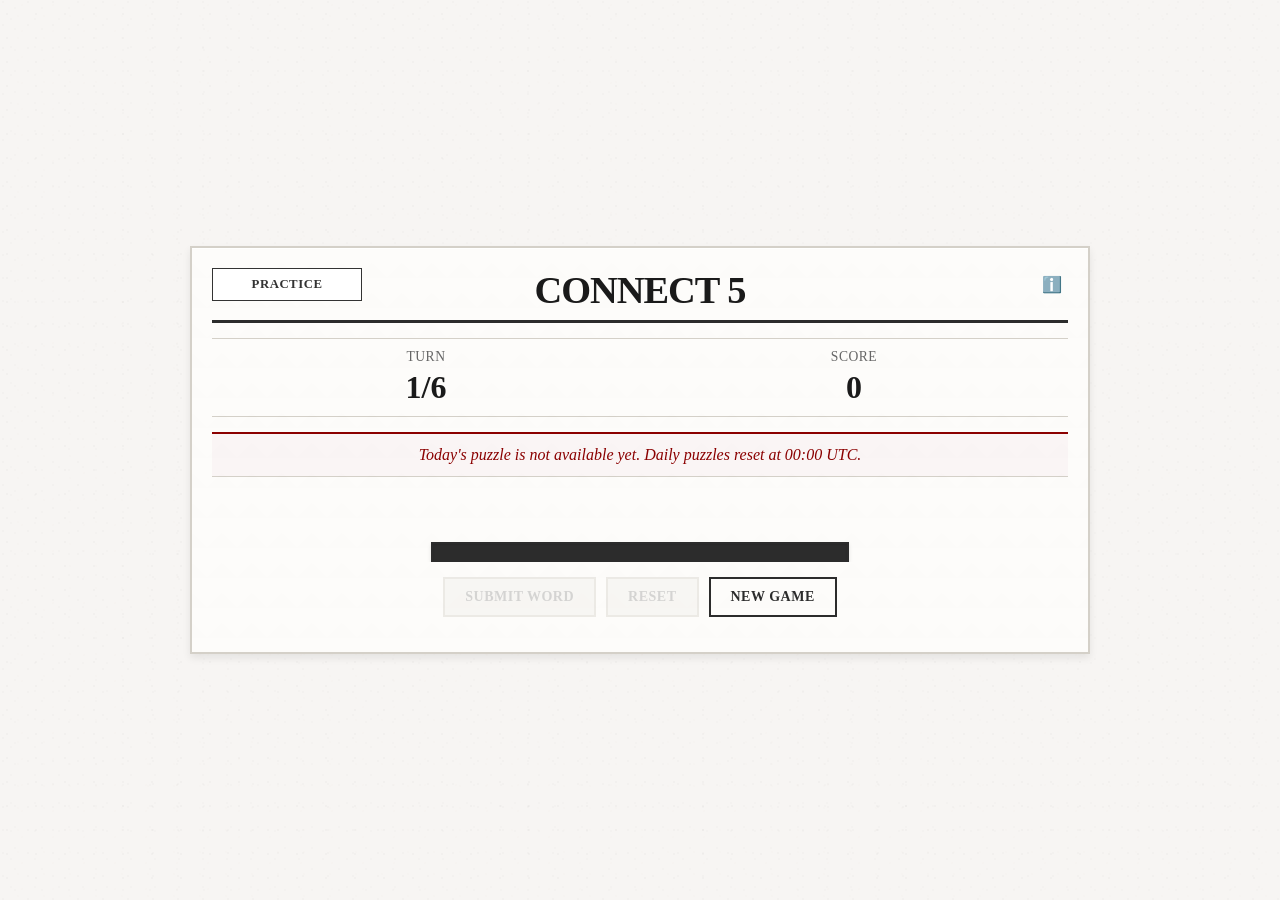
<file: index.html>
<!DOCTYPE html>
<html lang="en">
<head>
    <meta charset="UTF-8">
    <meta name="viewport" content="width=device-width, initial-scale=1.0">
    <title>Connect 5 - Daily Challenge</title>
    <link rel="icon" href='data:image/svg+xml,%3Csvg xmlns="http://www.w3.org/2000/svg" viewBox="0 0 100 100"%3E%3Ctext y=".9em" font-size="90"%3E%F0%9F%96%90%EF%B8%8F%3C/text%3E%3C/svg%3E'>
    <link rel="stylesheet" href="assets/css/styles.css">
    <link rel="stylesheet" href="assets/css/daily.css">
</head>
<body>
    <div class="game-container">
        <div class="header">
            <div class="header-left">
                <button class="nav-btn" id="practiceBtn">Practice</button>
            </div>
            <h1>Connect 5</h1>
            <div class="header-nav">
                <button class="emoji-btn" id="infoBtn">ℹ️</button>
            </div>
        </div>

        <div class="game-layout">
            <div class="turn-score-row">
                <div class="stat-item">
                    <div class="stat-label">Turn</div>
                    <div class="stat-value" id="turn">1/6</div>
                </div>
                <div class="stat-item">
                    <div class="stat-label">Score</div>
                    <div class="stat-value" id="score">0</div>
                </div>
            </div>
        </div>

        <div class="message info" id="message">Loading daily puzzle...</div>
        <div class="word-display" id="currentWord"></div>
        <input
            id="mobileInput"
            class="mobile-input-proxy"
            type="text"
            inputmode="text"
            autocapitalize="characters"
            autocomplete="off"
            autocorrect="off"
            spellcheck="false"
            aria-label="Type your word"
        >

        <div class="grid-container">
            <div class="grid" id="grid"></div>
        </div>

        <div class="controls">
            <button class="submit-btn" id="submitBtn" disabled>Submit Word</button>
            <button class="clear-btn" id="clearBtn" disabled>Reset</button>
            <button class="new-game-btn" id="newGameBtn">New Game</button>
        </div>
    </div>

    <div class="modal-overlay" id="modalOverlay" style="display: none;">
        <div class="modal">
            <div class="modal-header">
                <h2>How to Play Connect 5 Daily</h2>
                <button class="modal-close" id="modalClose">×</button>
            </div>
            <div class="modal-content">
                <p><strong>Connect all 5 starting tiles using words within 6 turns.</strong></p>
                <ul>
                    <li>Click an empty cell to start typing.</li>
                    <li>Use arrow keys to move your starting point before you type.</li>
                    <li>Click the same cell again to switch direction.</li>
                    <li>On mobile, tapping a cell opens the keyboard and hides some chrome while you type.</li>
                    <li>Words must connect to existing letters.</li>
                    <li>Your turns are only dictionary-checked when all five starting tiles are connected.</li>
                    <li>Reset restarts the current puzzle from the beginning.</li>
                    <li>Earn letter points plus 10 bonus points per unused turn.</li>
                    <li>Starting tiles are black and committed tiles are gray.</li>
                    <li>The daily puzzle is the same for everyone each day and resets at 00:00 UTC.</li>
                </ul>
            </div>
        </div>
    </div>

    <script type="module" src="assets/js/pages/daily-page.js"></script>
</body>
</html>
</file>
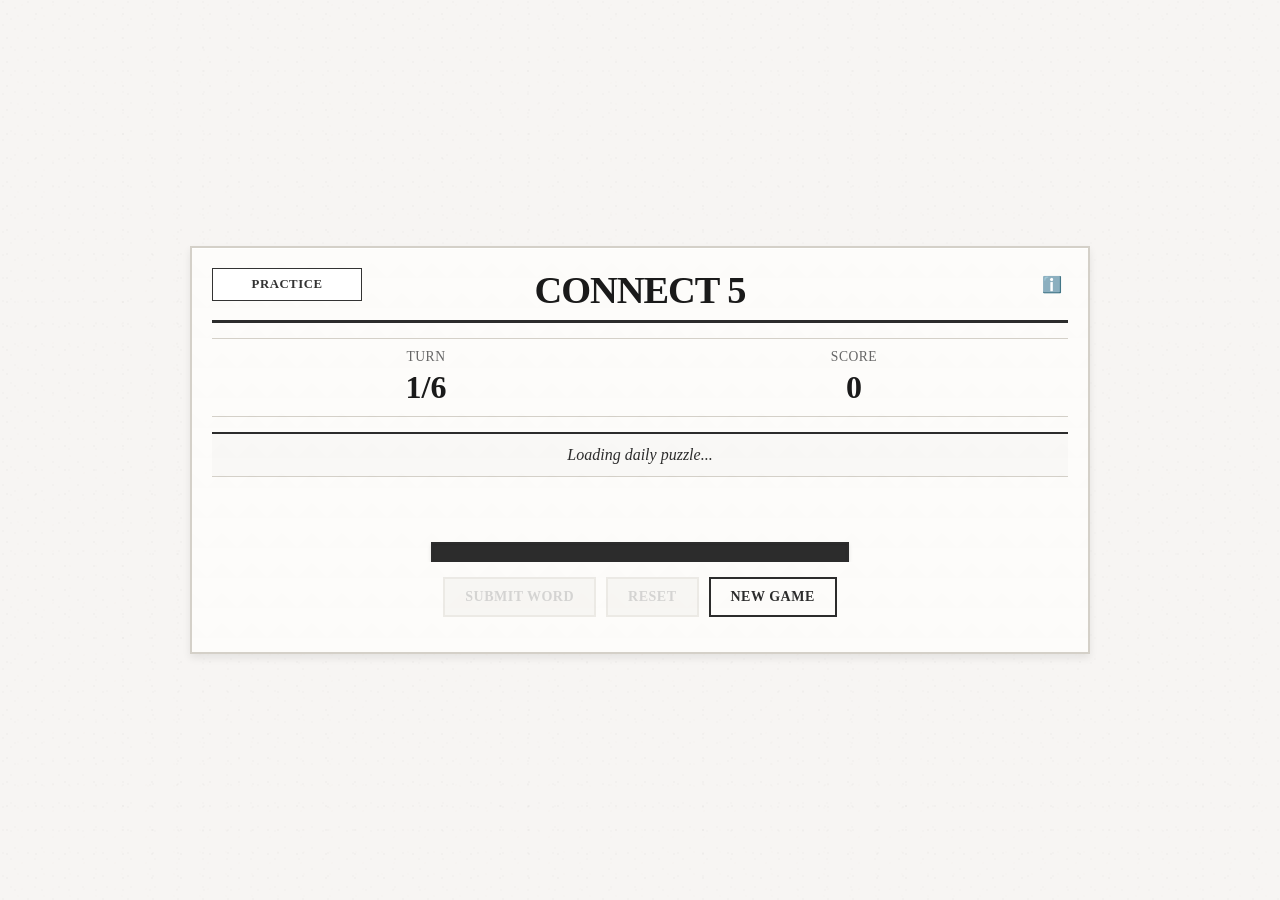
<file: pages/daily.html>
<!DOCTYPE html>
<html lang="en">
<head>
    <meta charset="UTF-8">
    <meta http-equiv="refresh" content="0; url=../">
    <meta name="viewport" content="width=device-width, initial-scale=1.0">
    <title>Redirecting to Connect 5</title>
    <link rel="canonical" href="https://connect5.co/">
</head>
<body>
    <p>Redirecting to <a href="../">Connect 5 daily puzzle</a>...</p>
</body>
</html>
</file>
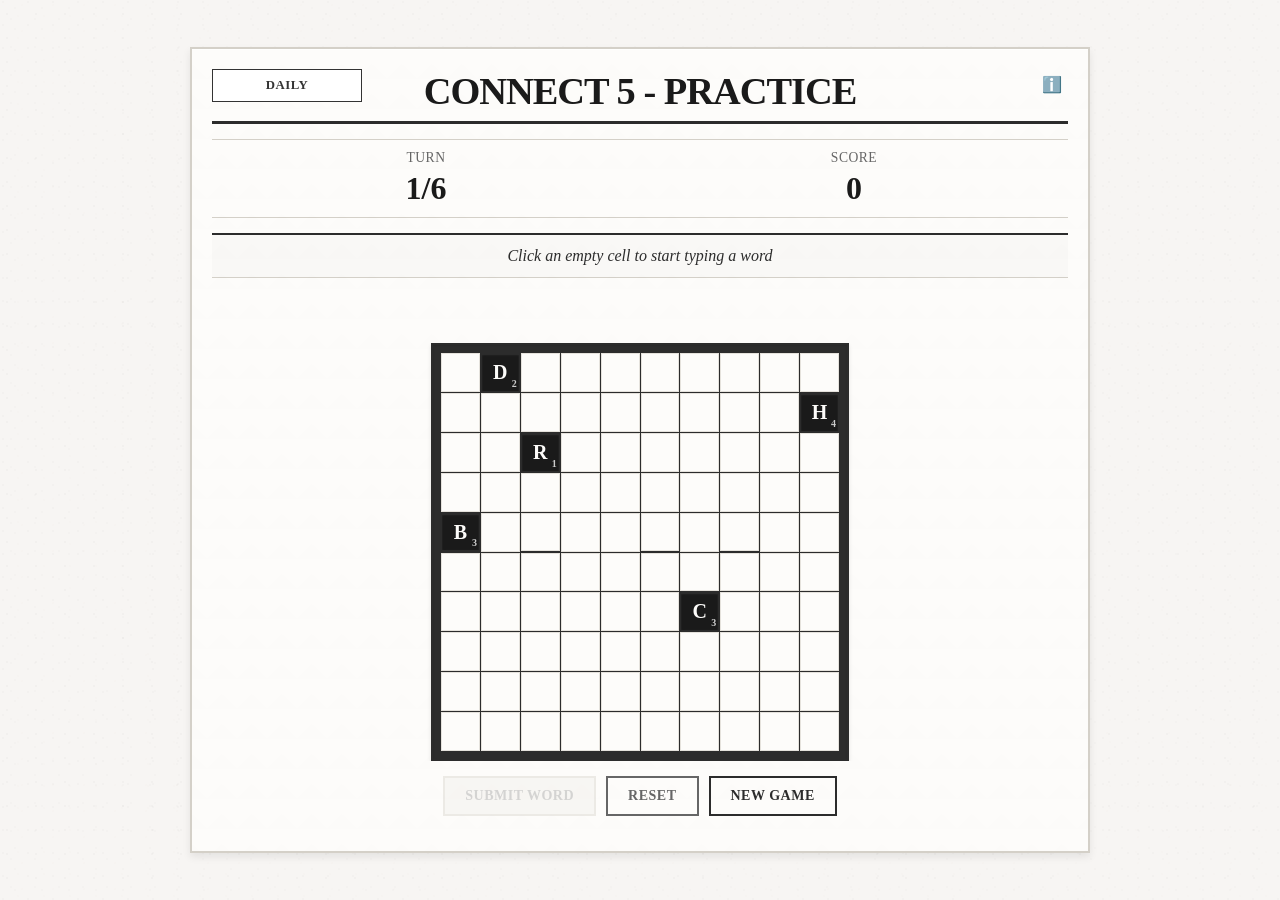
<file: pages/practice.html>
<!DOCTYPE html>
<html lang="en">
<head>
    <meta charset="UTF-8">
    <meta name="viewport" content="width=device-width, initial-scale=1.0">
    <title>Connect 5 - Practice Mode</title>
    <link rel="icon" href='data:image/svg+xml,%3Csvg xmlns="http://www.w3.org/2000/svg" viewBox="0 0 100 100"%3E%3Ctext y=".9em" font-size="90"%3E%F0%9F%96%90%EF%B8%8F%3C/text%3E%3C/svg%3E'>
    <link rel="stylesheet" href="../assets/css/styles.css">
    <link rel="stylesheet" href="../assets/css/daily.css">
</head>
<body>
    <div class="game-container">
        <div class="header">
            <div class="header-left">
                <button class="nav-btn" id="dailyBtn">Daily</button>
            </div>
            <h1>Connect 5 - Practice</h1>
            <div class="header-nav">
                <button class="emoji-btn" id="infoBtn">ℹ️</button>
            </div>
        </div>

        <div class="game-layout">
            <div class="turn-score-row">
                <div class="stat-item">
                    <div class="stat-label">Turn</div>
                    <div class="stat-value" id="turn">1/6</div>
                </div>
                <div class="stat-item">
                    <div class="stat-label">Score</div>
                    <div class="stat-value" id="score">0</div>
                </div>
            </div>
        </div>

        <div class="message info" id="message">Click an empty cell to start typing a word</div>
        <div class="word-display" id="currentWord"></div>
        <input
            id="mobileInput"
            class="mobile-input-proxy"
            type="text"
            inputmode="text"
            autocapitalize="characters"
            autocomplete="off"
            autocorrect="off"
            spellcheck="false"
            aria-label="Type your word"
        >

        <div class="grid-container">
            <div class="grid" id="grid"></div>
        </div>

        <div class="controls">
            <button class="submit-btn" id="submitBtn" disabled>Submit Word</button>
            <button class="clear-btn" id="clearBtn" disabled>Reset</button>
            <button class="new-game-btn" id="newGameBtn">New Game</button>
        </div>
    </div>

    <div class="modal-overlay" id="modalOverlay" style="display: none;">
        <div class="modal">
            <div class="modal-header">
                <h2>How to Play Connect 5</h2>
                <button class="modal-close" id="modalClose">×</button>
            </div>
            <div class="modal-content">
                <p><strong>Connect all 5 starting tiles using words within 6 turns.</strong></p>
                <ul>
                    <li>Click an empty cell to start typing.</li>
                    <li>Use arrow keys to move your starting point before you type.</li>
                    <li>Click the same cell again to switch direction.</li>
                    <li>On mobile, tapping a cell opens the keyboard and hides some chrome while you type.</li>
                    <li>Words must connect to existing letters.</li>
                    <li>Your turns are only dictionary-checked when all five starting tiles are connected.</li>
                    <li>Reset restarts the current practice puzzle from the beginning.</li>
                    <li>Earn letter points plus 10 bonus points per unused turn.</li>
                    <li>Practice mode generates a fresh local puzzle whenever you restart.</li>
                </ul>
            </div>
        </div>
    </div>

    <script type="module" src="../assets/js/pages/practice-page.js"></script>
</body>
</html>
</file>
<file: assets/css/styles.css>
* {
    margin: 0;
    padding: 0;
    box-sizing: border-box;
}

body {
    font-family: 'Times New Roman', Georgia, serif;
    background: #f7f5f3;
    background-image: 
        radial-gradient(circle at 3px 2px, rgba(0,0,0,0.025) 0.5px, transparent 1px),
        radial-gradient(circle at 15px 8px, rgba(0,0,0,0.02) 0.5px, transparent 1px),
        radial-gradient(circle at 7px 14px, rgba(0,0,0,0.03) 0.5px, transparent 1px),
        radial-gradient(circle at 22px 5px, rgba(139,69,19,0.015) 0.5px, transparent 1px),
        radial-gradient(circle at 11px 19px, rgba(0,0,0,0.018) 0.5px, transparent 1px),
        radial-gradient(circle at 18px 16px, rgba(139,69,19,0.012) 0.5px, transparent 1px);
    background-size: 
        25px 23px,
        27px 21px,
        29px 24px,
        31px 26px,
        24px 28px,
        26px 22px;
    min-height: 100dvh;
    display: flex;
    justify-content: center;
    align-items: center;
    padding: 0;
    color: #2c2c2c;
    overflow: hidden;
}

.mobile-input-proxy {
    position: fixed;
    left: -9999px;
    width: 1px;
    height: 1px;
    opacity: 0;
    pointer-events: none;
}

.landing-shell {
    width: 100%;
    display: flex;
    justify-content: center;
    align-items: center;
    padding: 24px;
}

.landing-card {
    background: #fdfcfa;
    border: 2px solid #d4d0c8;
    box-shadow:
        0 10px 30px rgba(0, 0, 0, 0.08),
        inset 0 1px 0 rgba(255, 255, 255, 0.8);
    max-width: 720px;
    width: 100%;
    padding: 40px 32px;
    text-align: center;
}

.landing-kicker {
    font-size: 12px;
    letter-spacing: 2px;
    text-transform: uppercase;
    color: #666;
    margin-bottom: 12px;
}

.landing-tagline {
    max-width: 520px;
    margin: 0 auto 28px;
    font-size: 18px;
    line-height: 1.5;
}

.landing-actions {
    display: flex;
    justify-content: center;
    gap: 12px;
    flex-wrap: wrap;
    margin-bottom: 28px;
}

.landing-notes {
    display: grid;
    grid-template-columns: repeat(2, minmax(0, 1fr));
    gap: 16px;
    margin-bottom: 20px;
    text-align: left;
}

.landing-note {
    border-top: 2px solid #2c2c2c;
    border-bottom: 1px solid #d4d0c8;
    background: #f9f8f6;
    padding: 18px;
}

.landing-note h2 {
    font-size: 16px;
    text-transform: uppercase;
    letter-spacing: 1px;
    margin-bottom: 8px;
}

.landing-note p {
    line-height: 1.5;
}

.game-container {
    background: #fdfcfa;
    border: 2px solid #d4d0c8;
    border-radius: 0;
    box-shadow: 
        0 4px 8px rgba(0, 0, 0, 0.08),
        inset 0 1px 0 rgba(255, 255, 255, 0.9);
    padding: 20px;
    max-width: 900px;
    width: 100%;
    max-height: calc(100dvh - 20px);
    margin: 10px;
    position: relative;
    overflow: hidden;
}

.game-container::before {
    content: '';
    position: absolute;
    top: 0;
    left: 0;
    right: 0;
    bottom: 0;
    background-image: 
        linear-gradient(45deg, rgba(0,0,0,0.005) 25%, transparent 25%),
        linear-gradient(-45deg, rgba(0,0,0,0.005) 25%, transparent 25%);
    background-size: 30px 30px;
    pointer-events: none;
}

.header {
    text-align: center;
    margin-bottom: 15px;
    position: relative;
}

h1 {
    color: #1a1a1a;
    margin-bottom: 10px;
    font-size: 2.4em;
    font-weight: bold;
    letter-spacing: -1px;
    text-transform: uppercase;
    border-bottom: 3px solid #2c2c2c;
    padding-bottom: 8px;
    font-family: 'Times New Roman', serif;
}

.info-btn {
    position: absolute;
    top: 0;
    right: 0;
    background: none;
    border: 2px solid #2c2c2c;
    width: 32px;
    height: 32px;
    border-radius: 50%;
    font-size: 16px;
    font-weight: bold;
    color: #2c2c2c;
    cursor: pointer;
    transition: all 0.2s ease;
    display: flex;
    align-items: center;
    justify-content: center;
    padding: 0;
}

.info-btn:hover {
    background: #2c2c2c;
    color: #fdfcfa;
}

.emoji-btn {
    background: none;
    border: none;
    width: 32px;
    height: 32px;
    font-size: 16px;
    color: #2c2c2c;
    cursor: pointer;
    transition: all 0.2s ease;
    display: flex;
    align-items: center;
    justify-content: center;
    padding: 0;
    margin-left: 8px;
}

.emoji-btn:hover {
    opacity: 0.6;
}

.header-nav {
    position: absolute;
    top: 0;
    right: 0;
    display: flex;
    align-items: center;
}

.header-left {
    position: absolute;
    top: 0;
    left: 0;
    display: flex;
    align-items: center;
}

.game-layout {
    display: flex;
    justify-content: space-between;
    align-items: center;
    margin-bottom: 15px;
    padding: 10px 0;
    border-top: 1px solid #d4d0c8;
    border-bottom: 1px solid #d4d0c8;
}

.game-main {
    flex: 1;
}

.turn-score-row {
    display: flex;
    align-items: center;
    width: 100%;
}

.stat-item {
    text-align: center;
    flex: 1;
}

.stat-item .stat-label {
    font-size: 0.85em;
    color: #666;
    text-transform: uppercase;
    letter-spacing: 0.5px;
    font-weight: 500;
    display: block;
    margin-bottom: 4px;
}

.stat-item .stat-value {
    font-size: 2em;
    font-weight: bold;
    color: #1a1a1a;
    font-family: 'Times New Roman', serif;
}

.score-panel .stat-box {
    background: none;
    padding: 0;
    margin-bottom: 16px;
    text-align: center;
    border-bottom: 1px solid #e5e2dc;
    padding-bottom: 16px;
}

.score-panel .stat-box:last-child {
    border-bottom: none;
    padding-bottom: 0;
    margin-bottom: 0;
}

.stat-label {
    font-size: 0.85em;
    color: #666;
    text-transform: uppercase;
    letter-spacing: 0.5px;
    font-weight: 500;
    margin-bottom: 4px;
}

.stat-value {
    font-size: 1.8em;
    font-weight: bold;
    color: #1a1a1a;
    font-family: 'Times New Roman', serif;
}

.stat-value.pending {
    color: #c5940d;
    text-shadow: none;
}

.stat-value.last-turn {
    color: #8B0000;
    font-weight: 900;
}

.last-turn-warning {
    text-align: center;
    font-size: 18px;
    font-weight: bold;
    color: #8B0000;
    text-transform: uppercase;
    letter-spacing: 2px;
    margin-bottom: 10px;
    padding: 8px;
    border: 2px solid #8B0000;
    background: rgba(139, 0, 0, 0.05);
    font-family: 'Times New Roman', serif;
}

.grid-container {
    display: flex;
    justify-content: center;
    margin-bottom: 15px;
    width: 100%;
    overflow: hidden;
}

.grid {
    display: grid;
    width: min(100%, 418px);
    grid-template-columns: repeat(10, minmax(0, 1fr));
    gap: 1px;
    background: #2c2c2c;
    padding: 8px;
    border: 2px solid #2c2c2c;
    box-shadow: 
        0 2px 4px rgba(0, 0, 0, 0.1),
        inset 0 1px 2px rgba(0, 0, 0, 0.1);
}

.cell {
    width: 100%;
    aspect-ratio: 1 / 1;
    background: #fdfcfa;
    display: flex;
    align-items: center;
    justify-content: center;
    font-weight: bold;
    font-size: clamp(14px, 4.8vw, 20px);
    font-family: 'Times New Roman', serif;
    cursor: pointer;
    transition: all 0.2s ease;
    position: relative;
    border: 1px solid #e5e2dc;
    color: #1a1a1a;
}

.cell:hover:not(.disabled) {
    background: #f5f3f0;
    box-shadow: inset 0 0 4px rgba(0, 0, 0, 0.05);
}

.cell.start-tile {
    background: #1a1a1a;
    color: #fdfcfa;
    border-color: #2c2c2c;
    box-shadow: inset 0 1px 2px rgba(255, 255, 255, 0.1);
}

.cell.start-tile .letter-value {
    color: #ccc;
}

.cell.committed {
    background: #e8e6e1;
    border-color: #c5c1b8;
    box-shadow: inset 0 1px 2px rgba(0, 0, 0, 0.05);
}

.cell.current-word {
    background: #d4d0c8;
    border-color: #a8a395;
    box-shadow: inset 0 1px 3px rgba(0, 0, 0, 0.1);
}

.cell.disabled {
    background: #f0eee9;
    cursor: not-allowed;
    opacity: 0.6;
    color: #999;
}

.cell.arrow::after {
    position: absolute;
    font-size: clamp(10px, 3vw, 14px);
    font-weight: bold;
    color: #1a1a1a;
    background: #fdfcfa;
    border: 1px solid #1a1a1a;
    width: clamp(12px, 4vw, 16px);
    height: clamp(12px, 4vw, 16px);
    display: flex;
    align-items: center;
    justify-content: center;
    z-index: 10;
}

.cell.arrow-right::after {
    content: '→';
    right: -8px;
    top: 50%;
    transform: translateY(-50%);
}

.cell.arrow-down::after {
    content: '↓';
    bottom: -8px;
    left: 50%;
    transform: translateX(-50%);
}

.letter-value {
    position: absolute;
    bottom: 2px;
    right: 2px;
    font-size: clamp(7px, 2vw, 10px);
    color: #666;
}

.controls {
    display: flex;
    justify-content: center;
    gap: 10px;
    margin-bottom: 15px;
}

button {
    padding: 10px 20px;
    font-size: 14px;
    font-weight: 600;
    border: 2px solid #2c2c2c;
    background: #fdfcfa;
    color: #2c2c2c;
    cursor: pointer;
    transition: all 0.2s ease;
    text-transform: uppercase;
    letter-spacing: 0.5px;
    font-family: 'Times New Roman', serif;
}

button:hover:not(:disabled) {
    background: #2c2c2c;
    color: #fdfcfa;
    box-shadow: 0 2px 4px rgba(0, 0, 0, 0.1);
}

button:disabled {
    opacity: 0.4;
    cursor: not-allowed;
    background: #f0eee9;
    color: #999;
    border-color: #d4d0c8;
}

.submit-btn {
    border-color: #1a1a1a;
    color: #1a1a1a;
    font-weight: bold;
}

.submit-btn:hover:not(:disabled) {
    background: #1a1a1a;
    color: #fdfcfa;
}

.clear-btn {
    border-color: #666;
    color: #666;
}

.clear-btn:hover:not(:disabled) {
    background: #666;
    color: #fdfcfa;
}

.reset-btn {
    border-color: #8B0000;
    color: #8B0000;
}

.reset-btn:hover {
    background: #8B0000;
    color: #fdfcfa;
}

.new-game-btn {
    border-color: #2c2c2c;
    color: #2c2c2c;
}

.new-game-btn:hover:not(:disabled) {
    background: #2c2c2c;
    color: #fdfcfa;
}

.mode-btn,
.nav-btn {
    min-width: 150px;
}

.secondary-mode-btn {
    border-color: #666;
    color: #666;
}

.secondary-mode-btn:hover:not(:disabled) {
    background: #666;
    color: #fdfcfa;
}

.text-link-btn {
    border: none;
    background: none;
    color: #2c2c2c;
    text-decoration: underline;
    padding: 0;
    min-width: auto;
}

.text-link-btn:hover:not(:disabled) {
    background: none;
    color: #666;
    box-shadow: none;
}

.message {
    text-align: center;
    padding: 12px;
    margin-bottom: 15px;
    font-weight: 500;
    border-top: 2px solid #2c2c2c;
    border-bottom: 1px solid #d4d0c8;
    background: #f9f8f6;
    font-style: italic;
    color: #2c2c2c;
}

.message.error {
    border-top-color: #8B0000;
    background: #faf5f5;
    color: #8B0000;
}

.message.success {
    border-top-color: #2F4F2F;
    background: #f5faf5;
    color: #2F4F2F;
}

.message.info {
    border-top-color: #2c2c2c;
    background: #f9f8f6;
    color: #2c2c2c;
}

.word-display {
    text-align: center;
    font-size: 28px;
    font-weight: bold;
    color: #1a1a1a;
    margin: 10px 0;
    min-height: 40px;
    font-family: 'Times New Roman', serif;
    letter-spacing: 2px;
    text-transform: uppercase;
}

.rules {
    background: #f9f8f6;
    padding: 20px;
    margin-top: 30px;
    border-top: 2px solid #d4d0c8;
    border-bottom: 1px solid #d4d0c8;
}

.rules h3 {
    color: #1a1a1a;
    margin-bottom: 12px;
    font-size: 18px;
    text-transform: uppercase;
    letter-spacing: 1px;
    font-weight: bold;
}

.rules ul {
    list-style: none;
    color: #2c2c2c;
    line-height: 1.7;
    font-size: 14px;
}

.rules li {
    padding: 4px 0;
    border-bottom: 1px dotted #d4d0c8;
}

/* Auth Modal Styles */
.auth-tabs {
    display: flex;
    margin-bottom: 1.5rem;
    border-bottom: 1px solid #ddd;
}

.auth-tab {
    flex: 1;
    padding: 0.75rem;
    border: none;
    background: none;
    color: #666;
    cursor: pointer;
    font-family: Georgia, serif;
    border-bottom: 2px solid transparent;
}

.auth-tab:hover:not(.active) {
    color: #333;
}

.auth-tab.active {
    color: #333;
    border-bottom-color: #333;
}

.auth-form {
    display: none;
}

.auth-form.active {
    display: block;
}

.form-group {
    margin-bottom: 1rem;
}

.form-group label {
    display: block;
    margin-bottom: 0.5rem;
    color: #333;
    font-weight: bold;
}

.form-group input {
    width: 100%;
    padding: 0.75rem;
    border: 1px solid #ddd;
    font-family: Georgia, serif;
    font-size: 1rem;
}

.form-group input:focus {
    outline: none;
    border-color: #333;
}

.forgot-password-btn {
    background: none;
    border: none;
    color: #666;
    text-decoration: underline;
    cursor: pointer;
    font-family: Georgia, serif;
    font-size: 0.9rem;
}

.forgot-password-btn:hover {
    color: #333;
}

.rules li:last-child {
    border-bottom: none;
}

/* Modal Styles */
.modal-overlay {
    position: fixed;
    top: 0;
    left: 0;
    width: 100vw;
    height: 100vh;
    background: rgba(0, 0, 0, 0.6);
    display: flex;
    align-items: center;
    justify-content: center;
    z-index: 1000;
}

.modal {
    background: #fdfcfa;
    border: 3px solid #2c2c2c;
    max-width: 600px;
    width: 90%;
    max-height: 80vh;
    overflow-y: auto;
    position: relative;
    box-shadow: 0 8px 32px rgba(0, 0, 0, 0.3);
}

.modal-header {
    background: #2c2c2c;
    color: #fdfcfa;
    padding: 20px;
    display: flex;
    justify-content: space-between;
    align-items: center;
    border-bottom: 2px solid #d4d0c8;
}

.modal-header h2 {
    font-family: 'Times New Roman', serif;
    font-size: 24px;
    font-weight: bold;
    letter-spacing: -0.5px;
    margin: 0;
    text-transform: uppercase;
}

.modal-close {
    background: none;
    border: 2px solid #fdfcfa;
    color: #fdfcfa;
    width: 32px;
    height: 32px;
    font-size: 20px;
    font-weight: bold;
    cursor: pointer;
    padding: 0;
    display: flex;
    align-items: center;
    justify-content: center;
    transition: all 0.2s ease;
}

.modal-close:hover {
    background: #fdfcfa;
    color: #2c2c2c;
}

.modal-content {
    padding: 20px;
}

.modal-content p {
    color: #2c2c2c;
    line-height: 1.5;
    font-size: 16px;
    margin: 0 0 15px 0;
}

.modal-content ul {
    list-style: none;
    color: #2c2c2c;
    line-height: 1.6;
    font-size: 15px;
    margin: 0;
    padding: 0;
}

.modal-content li {
    padding: 4px 0 4px 20px;
    position: relative;
}

.modal-content li::before {
    content: '•';
    color: #666;
    font-weight: bold;
    position: absolute;
    left: 0;
    top: 4px;
}

.about-links {
    margin-top: 20px;
    padding-top: 16px;
    border-top: 1px solid #d4d0c8;
    display: flex;
    align-items: center;
    justify-content: space-between;
    gap: 16px;
    flex-wrap: wrap;
}

.about-links p {
    margin: 0;
    font-size: 14px;
}

.about-links a {
    color: inherit;
}

.github-badge {
    display: inline-flex;
    align-items: center;
    gap: 10px;
    padding: 10px 14px;
    border: 2px solid #2c2c2c;
    text-decoration: none;
    text-transform: uppercase;
    letter-spacing: 0.5px;
    font-size: 13px;
    font-weight: 700;
}

.github-badge svg {
    width: 18px;
    height: 18px;
    flex: 0 0 auto;
}

.github-badge:hover {
    background: #2c2c2c;
    color: #fdfcfa;
}

@media (max-width: 720px) {
    .landing-card {
        padding: 28px 20px;
    }

    .landing-notes {
        grid-template-columns: 1fr;
    }
}

@media (max-width: 640px) {
    html,
    body {
        height: 100dvh;
        overflow: hidden;
    }

    body {
        padding: 0;
        min-height: 100dvh;
        align-items: flex-start;
    }

    .landing-shell {
        padding: 0;
    }

    .game-container {
        width: 100vw;
        max-width: none;
        height: 100dvh;
        padding: 10px 12px;
        border-left: none;
        border-right: none;
        min-height: 100dvh;
        display: flex;
        flex-direction: column;
        overflow: hidden;
    }

    .header {
        display: grid;
        grid-template-columns: auto auto;
        align-items: start;
        justify-content: space-between;
        gap: 4px 10px;
        margin-bottom: 8px;
    }

    .header-left,
    .header-nav {
        position: static;
        justify-content: center;
        margin-bottom: 0;
    }

    h1 {
        grid-column: 1 / -1;
        order: 3;
        font-size: clamp(1.55rem, 8vw, 2rem);
        line-height: 1;
        margin-bottom: 4px;
        padding-bottom: 5px;
    }

    .daily-date {
        margin-top: 0;
        font-size: 0.75rem;
    }

    .controls {
        flex-wrap: wrap;
        gap: 6px;
        margin-bottom: 0;
        flex: 0 0 auto;
    }

    .controls button,
    .landing-actions button {
        width: 100%;
        min-width: 0;
        padding: 10px 12px;
    }

    .nav-btn,
    .mode-btn {
        min-width: 0;
    }

    .word-display {
        font-size: 18px;
        min-height: 24px;
        margin: 6px 0;
        letter-spacing: 1px;
        flex: 0 0 auto;
    }

    .grid-container {
        flex: 1 1 auto;
        min-height: 0;
        align-items: center;
        margin-bottom: 8px;
    }

    .grid {
        width: min(100%, calc(100dvh - 340px), 360px);
        padding: 4px;
    }

    .game-layout {
        padding: 6px 0;
        margin-bottom: 8px;
        flex: 0 0 auto;
    }

    .stat-item .stat-value {
        font-size: 1.35em;
    }

    .stat-item .stat-label {
        font-size: 0.72em;
        margin-bottom: 2px;
    }

    .message {
        padding: 8px;
        font-size: 13px;
        margin-bottom: 8px;
        flex: 0 0 auto;
    }

    .modal {
        width: calc(100vw - 20px);
        max-height: calc(100vh - 20px);
    }

    .modal-header {
        padding: 16px;
    }

    .modal-header h2 {
        font-size: 18px;
    }

    .modal-content {
        padding: 16px;
    }

    .about-links {
        align-items: stretch;
    }

    .github-badge {
        width: 100%;
        justify-content: center;
    }

    .cell.arrow-right::after {
        right: -7px;
    }

    .cell.arrow-down::after {
        bottom: -7px;
    }

    body.typing-active .header,
    body.typing-active .game-layout {
        display: none;
    }

    body.typing-active .message {
        margin-bottom: 4px;
        padding: 6px 8px;
        font-size: 12px;
    }

    body.typing-active .word-display {
        min-height: 24px;
        margin: 0 0 4px;
        font-size: 18px;
        letter-spacing: 1px;
    }

    body.typing-active .grid {
        width: min(100%, calc(100dvh - 180px), 360px);
    }
}
</file>
<file: assets/css/daily.css>
/* Simple Daily Challenge Styles */

.header {
    position: relative;
}

.header-nav {
    position: absolute;
    top: 0;
    right: 0;
    display: flex;
    gap: 0.5rem;
}

.nav-btn {
    padding: 0.5rem 1rem;
    border: 1px solid #333;
    background: white;
    color: #333;
    cursor: pointer;
    font-family: Georgia, serif;
    font-size: 0.8rem;
}

.nav-btn:hover {
    background: #333;
    color: white;
}

/* Daily date indicator */
.daily-date {
    text-align: center;
    color: #666;
    font-size: 0.9rem;
    margin-top: 0.5rem;
    font-style: italic;
}

/* Daily info banner */
.daily-warning {
    background: #f5f5f5;
    border: 1px solid #ddd;
    padding: 0.5rem;
    margin-bottom: 0.5rem;
    text-align: center;
    font-size: 0.75rem;
}

.daily-warning a {
    color: #333;
    text-decoration: underline;
}

/* Message styling for daily mode */
.message.daily-info {
    background: #e3f2fd;
    border-color: #2196f3;
    color: #1565c0;
}

.message.daily-success {
    background: #f1f8e9;
    border-color: #4caf50;
    color: #2e7d32;
}

.message.daily-error {
    background: #ffebee;
    border-color: #f44336;
    color: #c62828;
}

/* Share button styling */
.share-result-btn {
    background: #333;
    color: white;
    border: none;
    padding: 0.75rem 1.5rem;
    font-family: Georgia, serif;
    cursor: pointer;
}

.share-result-btn:hover {
    background: #555;
}

.share-result-panel {
    width: 100%;
}

.share-result-header {
    display: flex;
    align-items: center;
    justify-content: space-between;
    gap: 10px;
    margin-bottom: 6px;
}

.share-result-label {
    text-transform: uppercase;
    letter-spacing: 0.5px;
    font-size: 12px;
    color: #666;
}

.share-copy-btn {
    min-width: 0;
    width: 34px;
    height: 34px;
    padding: 0;
    display: inline-flex;
    align-items: center;
    justify-content: center;
    font-size: 18px;
    line-height: 1;
}

.share-result-box {
    width: 100%;
    min-height: 68px;
    padding: 10px 12px;
    border: 2px solid #2c2c2c;
    background: #f9f8f6;
    color: #1a1a1a;
    font-family: 'Times New Roman', Georgia, serif;
    font-size: 15px;
    line-height: 1.3;
    white-space: pre-wrap;
    overflow: hidden;
    margin: 0;
}

.game-container.completed-state .grid {
    width: min(100%, 360px);
}

.game-container.completed-state .header {
    margin-bottom: 4px;
}

.game-container.completed-state h1 {
    margin-bottom: 4px;
    padding-bottom: 4px;
}

.game-container.completed-state .daily-date {
    margin-top: 2px;
}

.game-container.completed-state .game-layout {
    margin-bottom: 4px;
    padding: 4px 0;
}

.game-container.completed-state .message {
    margin-bottom: 4px;
    padding: 6px 8px;
}

.game-container.completed-state .word-display {
    min-height: 0;
    margin: 2px 0 4px;
}

.game-container.completed-state .grid-container {
    margin-bottom: 6px;
}

.game-container.completed-state .controls {
    gap: 0;
}

.share-result-box:focus {
    outline: none;
    background: #fffdfa;
}

/* Enhanced modal for daily instructions */
.modal .modal-content h3 {
    color: #333;
    margin-top: 1.5rem;
    margin-bottom: 0.75rem;
    font-weight: normal;
}

/* Responsive adjustments for daily mode */
@media (max-width: 768px) {
    .header-nav {
        position: static;
        justify-content: center;
        margin-top: 1rem;
    }

    .daily-warning {
        font-size: 0.8rem;
        padding: 0.5rem;
    }

    .game-container.completed-state .grid {
        width: min(100%, 320px);
    }

    .game-container.completed-state .header {
        margin-bottom: 2px;
    }

    .game-container.completed-state .game-layout {
        margin-bottom: 2px;
        padding: 2px 0;
    }

    .game-container.completed-state .message {
        margin-bottom: 2px;
        padding: 5px 6px;
        font-size: 12px;
    }

    .game-container.completed-state .word-display {
        margin: 0 0 2px;
    }

    .game-container.completed-state .grid-container {
        margin-bottom: 4px;
    }

    .game-container.completed-state .share-result-box {
        min-height: 58px;
        font-size: 14px;
        line-height: 1.25;
    }
}
</file>
